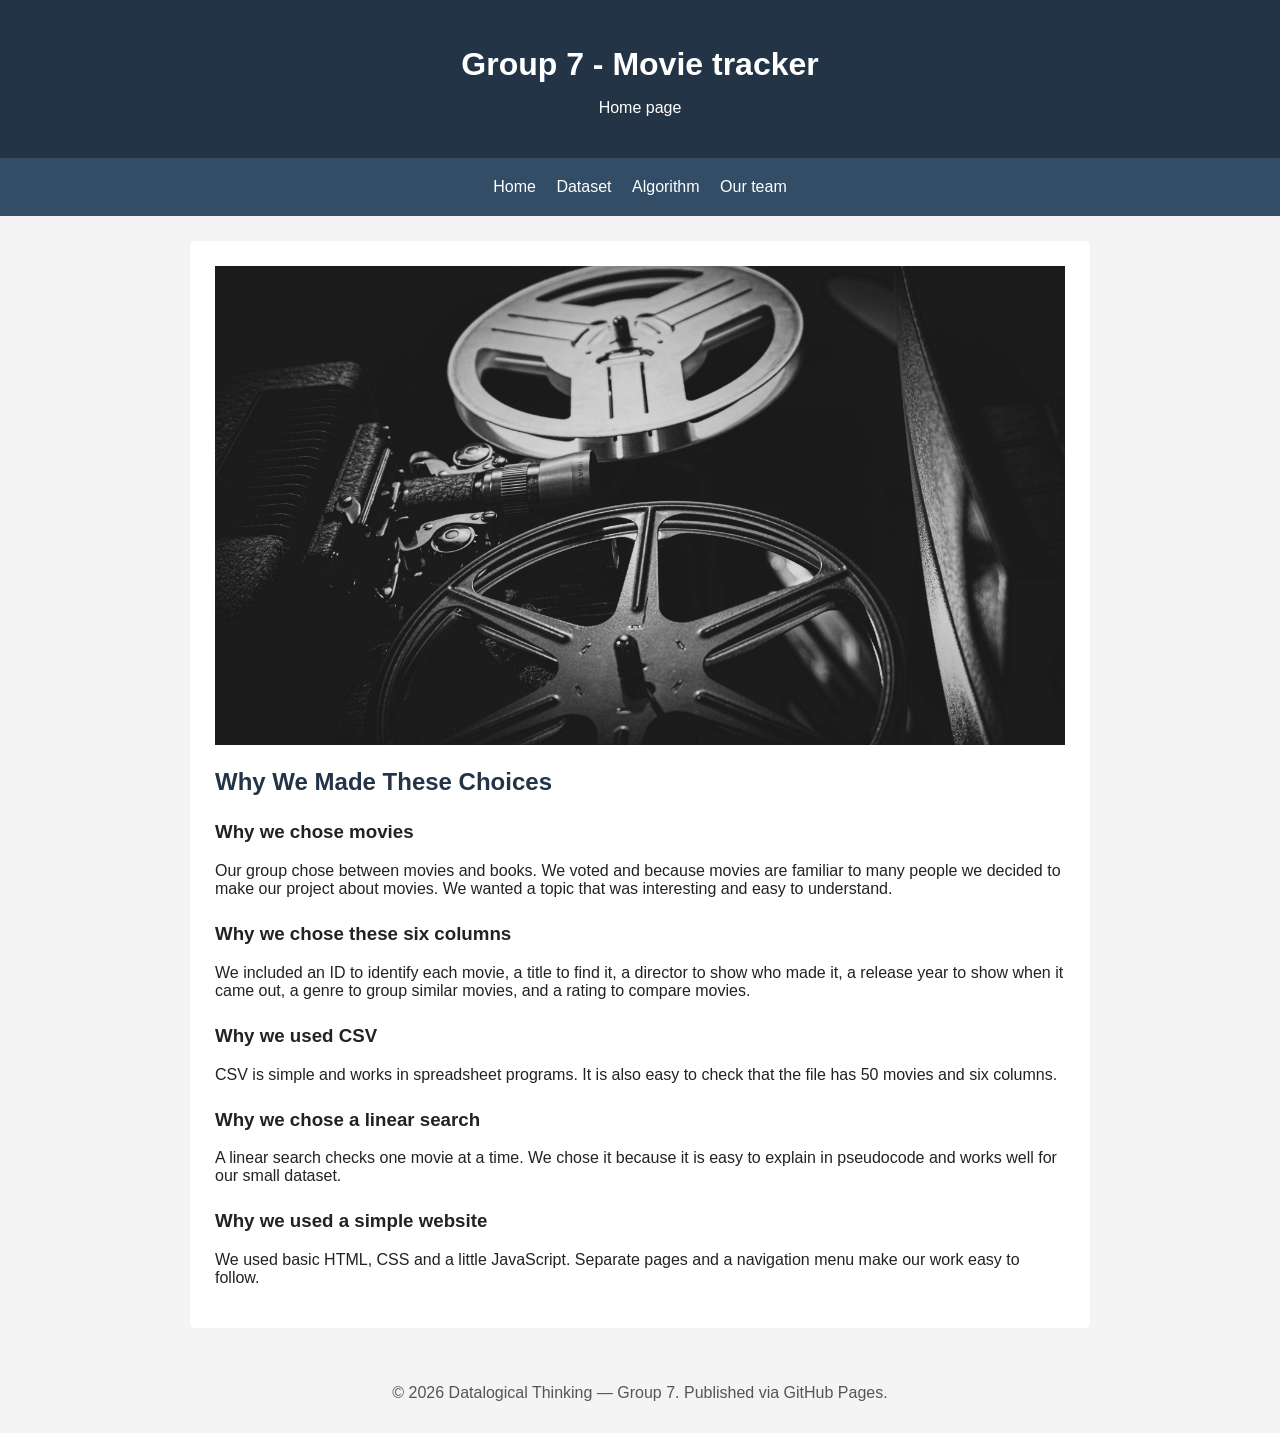
<file: index.html>
<!DOCTYPE html>
<html lang="en">
<head>
    <meta charset="UTF-8">
    <meta name="viewport" content="width=device-width, initial-scale=1.0">

   <head>
      <title>Homepage - Group 7 Movie tracker</title>
      <link rel="stylesheet" href="style.css" />
   </head>
  
   <body>

      <header>
         <h1>Group 7 - Movie tracker</h1>
         <p> Home page </p>
      </header>

      <nav>
         <a href="index.html">Home</a>
         <a href="dataset.html">Dataset</a>
         <a href="algorithm.html">Algorithm</a>
         <a href="people.html">Our team</a>
      </nav>


        <main>

         <img src="jason-dent-SnXIF8_2oPw-unsplash.jpg"; alt="Black and white image of film rolls">

         <h2>Why We Made These Choices</h2>

         <h3>Why we chose movies</h3>
         <p>
            Our group chose between movies and books. 
            We voted and because movies are familiar to many people we decided to 
            make our project about movies. 
            We wanted a topic that was interesting and easy to understand.
         </p>

         <h3>Why we chose these six columns</h3>
         <p>
            We included an ID to identify each movie, a title to find it, a
            director to show who made it, a release year to show when it came
            out, a genre to group similar movies, and a rating to compare movies.
         </p>

         <h3>Why we used CSV</h3>
         <p>
            CSV is simple and works in spreadsheet programs. It is also easy to
            check that the file has 50 movies and six columns.
         </p>

         <h3>Why we chose a linear search</h3>
         <p>
            A linear search checks one movie at a time. We chose it because it
            is easy to explain in pseudocode and works well for our small
            dataset.
         </p>

         <h3>Why we used a simple website</h3>
         <p>
            We used basic HTML, CSS and a little JavaScript. Separate pages and
            a navigation menu make our work easy to follow.
         </p>
         
      </main>
      
       
       <!-- Footer -->
    <footer>
        <p>&copy; 2026 Datalogical Thinking &mdash; Group 7. Published via GitHub Pages.</p>
    </footer>

   </body>
</html>
</file>
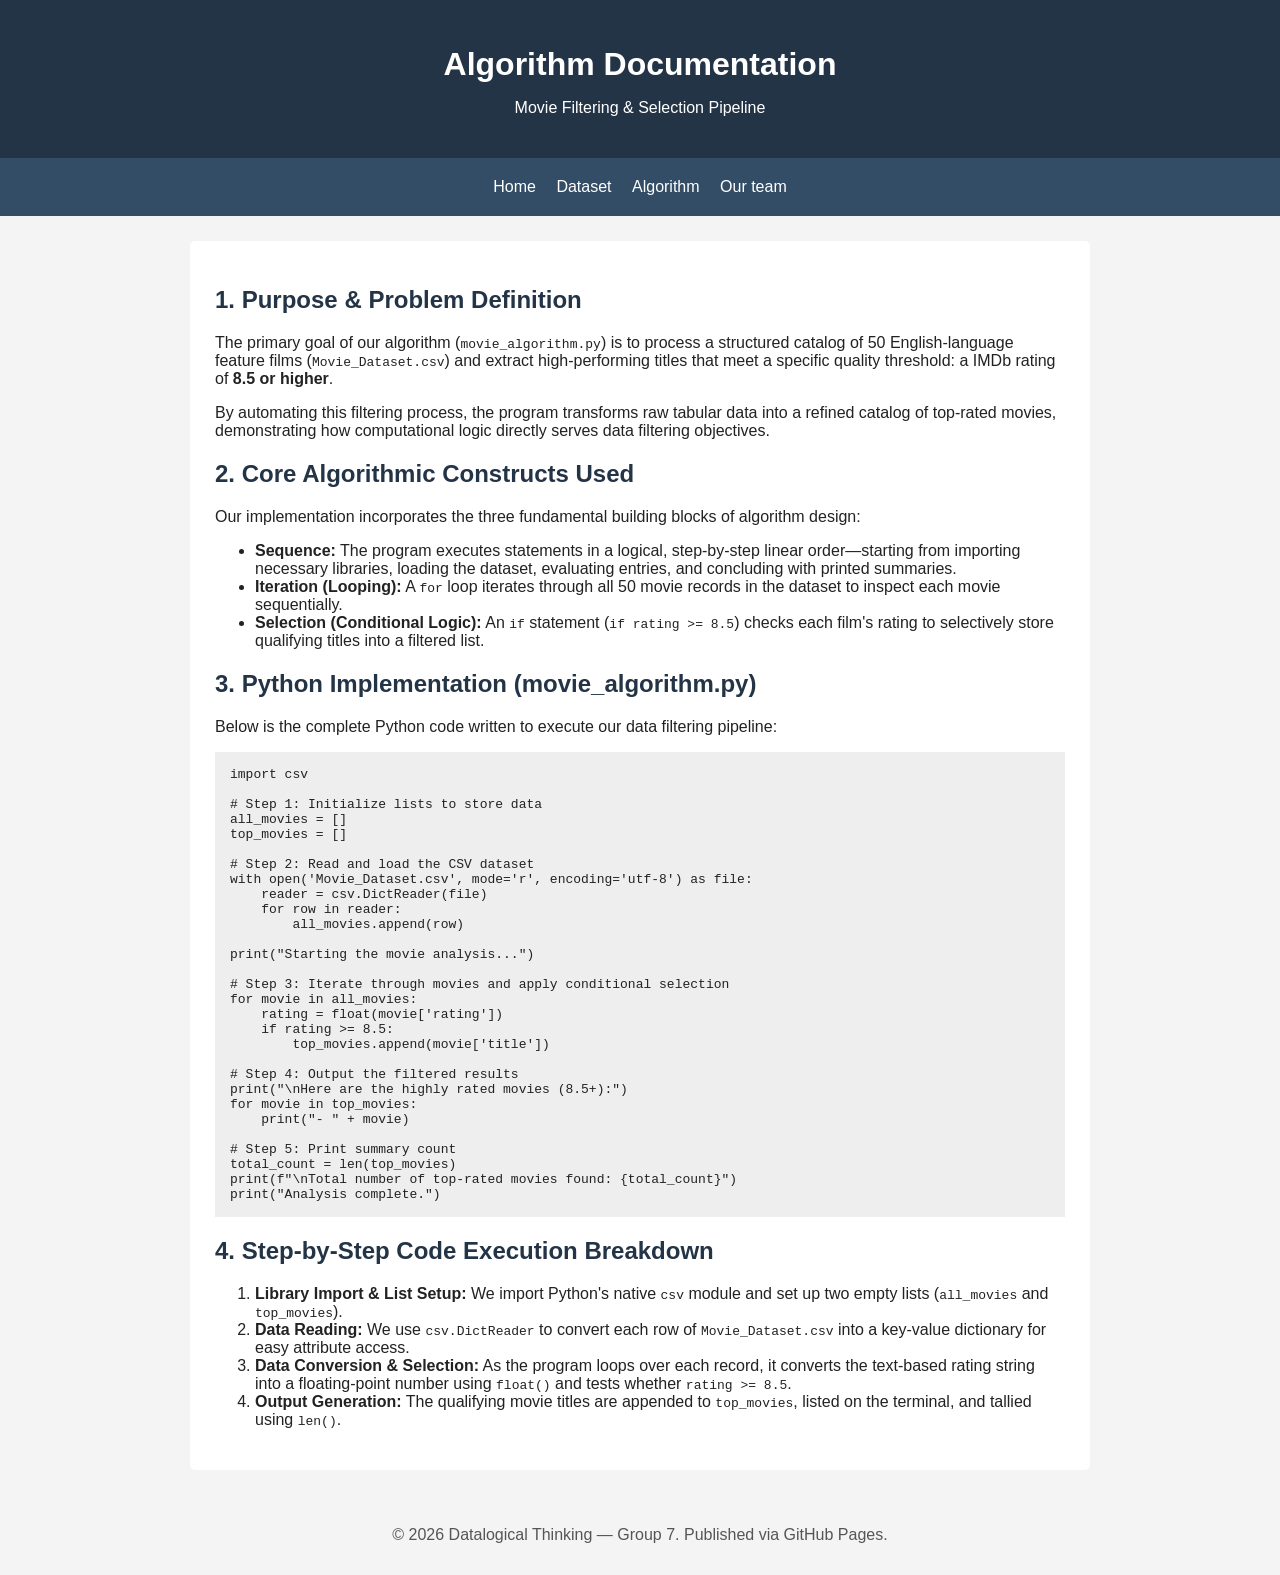
<file: algorithm.html>
<!DOCTYPE html>
<html lang="en">
<head>
    <meta charset="UTF-8">
    <meta name="viewport" content="width=device-width, initial-scale=1.0">
    <title>Algorithm Documentation - Group 7</title>

     <link rel="stylesheet" href="style.css"/>

</head>
<body>

    <!-- Header & Navigation Bar -->
    <header>
        <h1>Algorithm Documentation</h1>
        <p>Movie Filtering & Selection Pipeline</p>
    </header>

    <nav>
        <a href="index.html">Home</a>
        <a href="dataset.html">Dataset</a>
        <a href="algorithm.html">Algorithm</a>
        <a href="people.html">Our team</a>
    </nav>


   <main>
    
    <article>
        <!-- Section 1: Algorithm Purpose & Problem Definition -->
        <section>
            <h2>1. Purpose & Problem Definition</h2>
            <p>
                The primary goal of our algorithm (<code>movie_algorithm.py</code>) is to process a structured catalog of 50 English-language feature films (<code>Movie_Dataset.csv</code>) and extract high-performing titles that meet a specific quality threshold: a IMDb rating of <strong>8.5 or higher</strong>.
            </p>
            <p>
                By automating this filtering process, the program transforms raw tabular data into a refined catalog of top-rated movies, demonstrating how computational logic directly serves data filtering objectives.
            </p>
        </section>

        <!-- Section 2: Core Algorithmic Constructs -->
        <section>
            <h2>2. Core Algorithmic Constructs Used</h2>
            <p>
                Our implementation incorporates the three fundamental building blocks of algorithm design:
            </p>
            <ul>
                <li>
                    <strong>Sequence:</strong> The program executes statements in a logical, step-by-step linear order—starting from importing necessary libraries, loading the dataset, evaluating entries, and concluding with printed summaries.
                </li>
                <li>
                    <strong>Iteration (Looping):</strong> A <code>for</code> loop iterates through all 50 movie records in the dataset to inspect each movie sequentially.
                </li>
                <li>
                    <strong>Selection (Conditional Logic):</strong> An <code>if</code> statement (<code>if rating >= 8.5</code>) checks each film's rating to selectively store qualifying titles into a filtered list.
                </li>
            </ul>
        </section>

        <!-- Section 3: Python Code Implementation -->
        <section>
            <h2>3. Python Implementation (movie_algorithm.py)</h2>
            <p>Below is the complete Python code written to execute our data filtering pipeline:</p>

<pre><code>import csv

# Step 1: Initialize lists to store data
all_movies = []
top_movies = []

# Step 2: Read and load the CSV dataset
with open('Movie_Dataset.csv', mode='r', encoding='utf-8') as file:
    reader = csv.DictReader(file)
    for row in reader:
        all_movies.append(row)

print("Starting the movie analysis...")

# Step 3: Iterate through movies and apply conditional selection
for movie in all_movies:
    rating = float(movie['rating'])
    if rating >= 8.5:
        top_movies.append(movie['title'])

# Step 4: Output the filtered results
print("\nHere are the highly rated movies (8.5+):")
for movie in top_movies:
    print("- " + movie)

# Step 5: Print summary count
total_count = len(top_movies)
print(f"\nTotal number of top-rated movies found: {total_count}")
print("Analysis complete.")
</code></pre>
        </section>

        <!-- Section 4: Step-by-Step Logic Breakdown -->
        <section>
            <h2>4. Step-by-Step Code Execution Breakdown</h2>
            <ol>
                <li>
                    <strong>Library Import & List Setup:</strong> We import Python's native <code>csv</code> module and set up two empty lists (<code>all_movies</code> and <code>top_movies</code>).
                </li>
                <li>
                    <strong>Data Reading:</strong> We use <code>csv.DictReader</code> to convert each row of <code>Movie_Dataset.csv</code> into a key-value dictionary for easy attribute access.
                </li>
                <li>
                    <strong>Data Conversion & Selection:</strong> As the program loops over each record, it converts the text-based rating string into a floating-point number using <code>float()</code> and tests whether <code>rating &gt;= 8.5</code>.
                </li>
                <li>
                    <strong>Output Generation:</strong> The qualifying movie titles are appended to <code>top_movies</code>, listed on the terminal, and tallied using <code>len()</code>.
                </li>
            </ol>
        </section>
    </article>


    </main>
    <!-- Footer -->
    <footer>
        <p>&copy; 2026 Datalogical Thinking &mdash; Group 7. Published via GitHub Pages.</p>
    </footer>

</body>
</html>
</file>
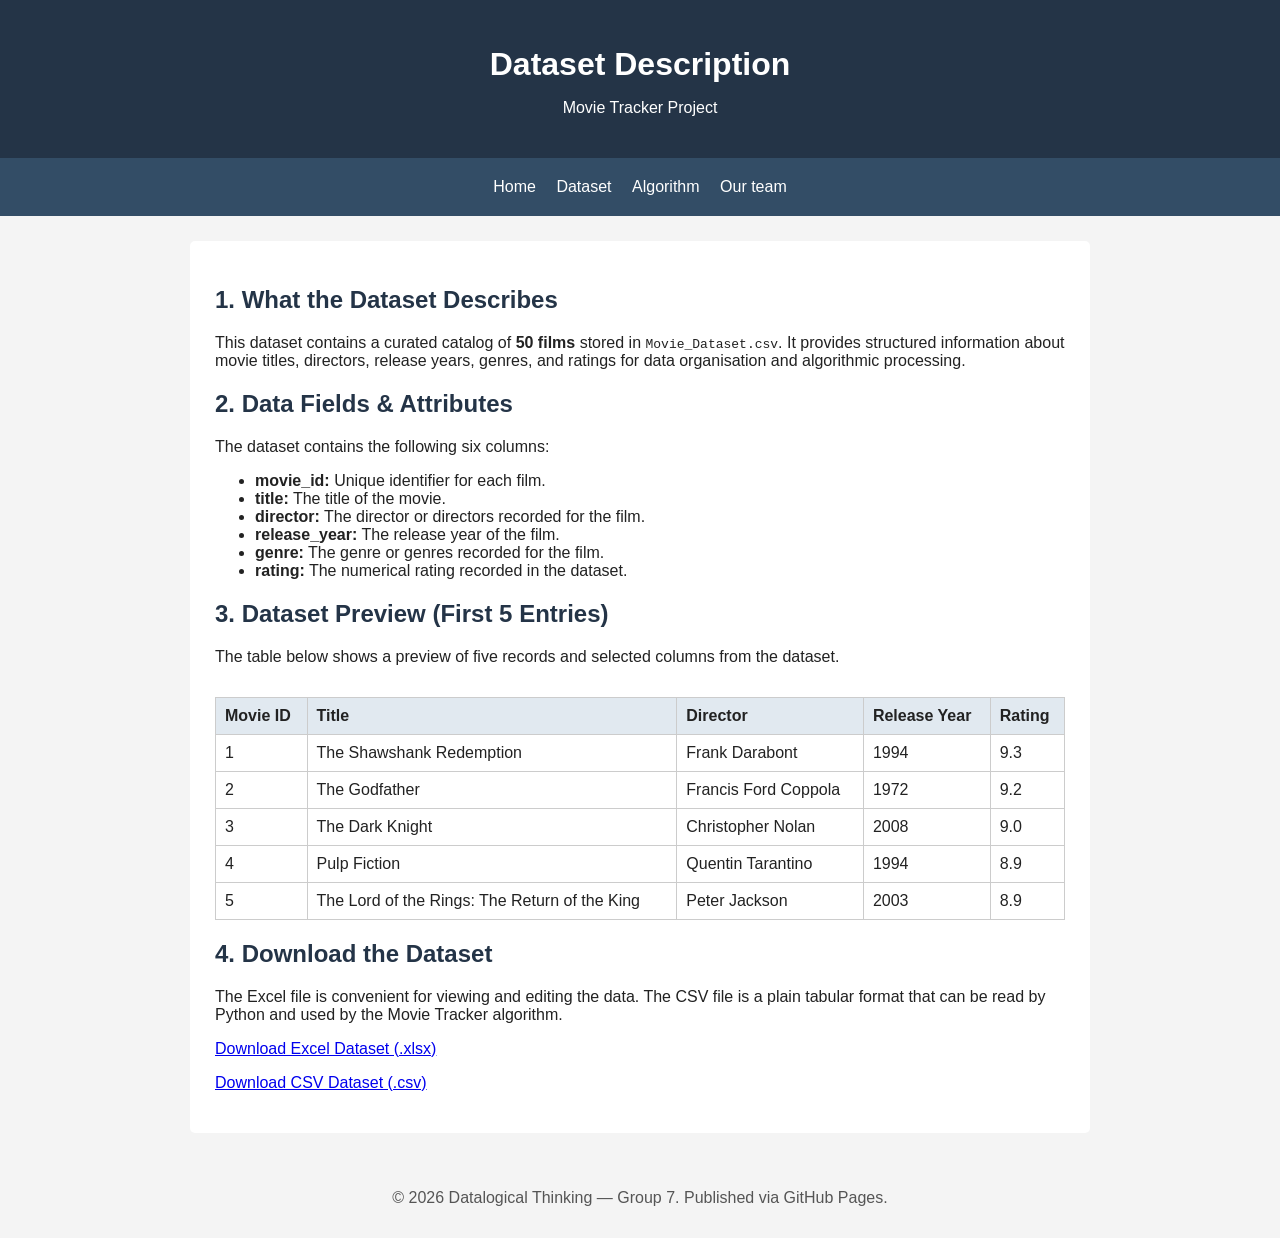
<file: dataset.html>
<!DOCTYPE html>
<html lang="en">

<head>
    <meta charset="UTF-8">
    <meta name="viewport" content="width=device-width, initial-scale=1.0">
    <title>Dataset Description | Movie Tracker</title>

    <link rel="stylesheet" href="style.css">
</head>

<body>

    <header>
        <h1>Dataset Description</h1>
        <p>Movie Tracker Project</p>
    </header>

    <nav>
        <a href="index.html">Home</a>
        <a href="dataset.html">Dataset</a>
        <a href="algorithm.html">Algorithm</a>
        <a href="people.html">Our team</a>
    </nav>

    <main>

        <!-- Section 1: Overview -->
        <section>
            <h2>1. What the Dataset Describes</h2>

            <p>
                This dataset contains a curated catalog of
                <strong>50 films</strong> stored in
                <code>Movie_Dataset.csv</code>. It provides structured
                information about movie titles, directors, release years,
                genres, and ratings for data organisation and algorithmic
                processing.
            </p>
        </section>

        <!-- Section 2: Data Fields -->
        <section>
            <h2>2. Data Fields &amp; Attributes</h2>

            <p>The dataset contains the following six columns:</p>

            <ul>
                <li>
                    <strong>movie_id:</strong>
                    Unique identifier for each film.
                </li>
                <li>
                    <strong>title:</strong>
                    The title of the movie.
                </li>
                <li>
                    <strong>director:</strong>
                    The director or directors recorded for the film.
                </li>
                <li>
                    <strong>release_year:</strong>
                    The release year of the film.
                </li>
                <li>
                    <strong>genre:</strong>
                    The genre or genres recorded for the film.
                </li>
                <li>
                    <strong>rating:</strong>
                    The numerical rating recorded in the dataset.
                </li>
            </ul>
        </section>

        <!-- Section 3: Dataset Preview -->
        <section>
            <h2>3. Dataset Preview (First 5 Entries)</h2>

            <p>
                The table below shows a preview of five records and
                selected columns from the dataset.
            </p>

            <div class="table-wrap">
                <table>
                    <thead>
                        <tr>
                            <th>Movie ID</th>
                            <th>Title</th>
                            <th>Director</th>
                            <th>Release Year</th>
                            <th>Rating</th>
                        </tr>
                    </thead>

                    <tbody>
                        <tr>
                            <td>1</td>
                            <td>The Shawshank Redemption</td>
                            <td>Frank Darabont</td>
                            <td>1994</td>
                            <td>9.3</td>
                        </tr>

                        <tr>
                            <td>2</td>
                            <td>The Godfather</td>
                            <td>Francis Ford Coppola</td>
                            <td>1972</td>
                            <td>9.2</td>
                        </tr>

                        <tr>
                            <td>3</td>
                            <td>The Dark Knight</td>
                            <td>Christopher Nolan</td>
                            <td>2008</td>
                            <td>9.0</td>
                        </tr>

                        <tr>
                            <td>4</td>
                            <td>Pulp Fiction</td>
                            <td>Quentin Tarantino</td>
                            <td>1994</td>
                            <td>8.9</td>
                        </tr>

                        <tr>
                            <td>5</td>
                            <td>The Lord of the Rings: The Return of the King</td>
                            <td>Peter Jackson</td>
                            <td>2003</td>
                            <td>8.9</td>
                        </tr>
                    </tbody>
                </table>
            </div>
        </section>

        <!-- Section 4: Download the Dataset -->
        <section>
            <h2>4. Download the Dataset</h2>

            <p>
                The Excel file is convenient for viewing and editing
                the data. The CSV file is a plain tabular format that
                can be read by Python and used by the Movie Tracker
                algorithm.
            </p>

            <p>
                <a href="Movie_Dataset.xlsx" download>
                    Download Excel Dataset (.xlsx)
                </a>
            </p>

            <p>
                <a href="Movie_Dataset.csv" download>
                    Download CSV Dataset (.csv)
                </a>
            </p>
        </section>

    </main>

       <!-- Footer -->
    <footer>
        <p>&copy; 2026 Datalogical Thinking &mdash; Group 7. Published via GitHub Pages.</p>
    </footer>

</body>
</html>
</file>
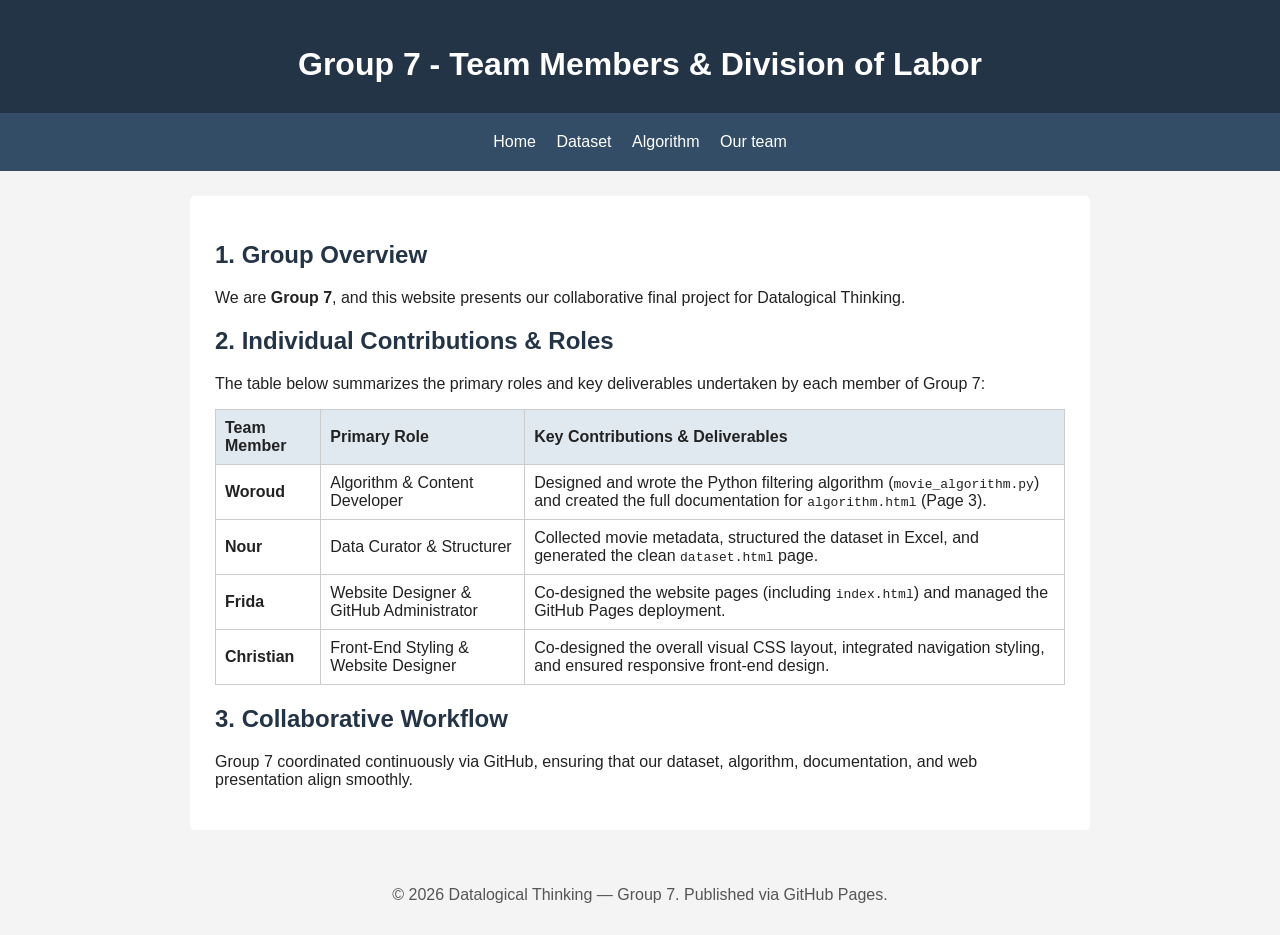
<file: people.html>
<!DOCTYPE html>
<html lang="en">
<head>
    <meta charset="UTF-8">
    <meta name="viewport" content="width=device-width, initial-scale=1.0">
    <title>Team & Division of Labor - Group 7</title>
    <link rel="stylesheet" href="style.css">
</head>
<body>

    <!-- Header & Navigation Bar -->
    <header>
        <h1>Group 7 - Team Members & Division of Labor</h1>
    </header>

    <nav>
        <a href="index.html">Home</a>
        <a href="dataset.html">Dataset</a>
        <a href="algorithm.html">Algorithm</a>
        <a href="people.html">Our team</a>
    </nav>

    <main> 

    <article>
        <!-- Section 1: Team Introduction -->
        <section>
            <h2>1. Group Overview</h2>
            <p>
                We are <strong>Group 7</strong>, and this website presents our collaborative final project for Datalogical Thinking.
            </p>
        </section>

        <!-- Section 2: Division of Labor Table -->
        <section>
            <h2>2. Individual Contributions & Roles</h2>
            <p>The table below summarizes the primary roles and key deliverables undertaken by each member of Group 7:</p>

            <table border="1">
                <thead>
                    <tr>
                        <th>Team Member</th>
                        <th>Primary Role</th>
                        <th>Key Contributions & Deliverables</th>
                    </tr>
                </thead>
                <tbody>
                    <tr>
                        <td><strong>Woroud</strong></td>
                        <td>Algorithm & Content Developer</td>
                        <td>Designed and wrote the Python filtering algorithm (<code>movie_algorithm.py</code>) and created the full documentation for <code>algorithm.html</code> (Page 3).</td>
                    </tr>
                    <tr>
                        <td><strong>Nour</strong></td>
                        <td>Data Curator & Structurer</td>
                        <td>Collected movie metadata, structured the dataset in Excel, and generated the clean <code>dataset.html</code> page.</td>
                    </tr>
                    <tr>
                        <td><strong>Frida</strong></td>
                        <td>Website Designer & GitHub Administrator</td>
                        <td>Co-designed the website pages (including <code>index.html</code>) and managed the GitHub Pages deployment.</td>
                    </tr>
                    <tr>
                        <td><strong>Christian</strong></td>
                        <td>Front-End Styling & Website Designer</td>
                        <td>Co-designed the overall visual CSS layout, integrated navigation styling, and ensured responsive front-end design.</td>
                    </tr>
                </tbody>
            </table>
        </section>

        <!-- Section 3: Collaboration Summary -->
        <section>
            <h2>3. Collaborative Workflow</h2>
            <p>
                Group 7 coordinated continuously via GitHub, ensuring that our dataset, algorithm, documentation, and web presentation align smoothly.
            </p>
        </section>
    </article>

    </main>

    <!-- Footer -->
    <footer>
        <p>&copy; 2026 Datalogical Thinking &mdash; Group 7. Published via GitHub Pages.</p>
    </footer>

</body>
</html>
</file>
<file: style.css>
body { font-family: Arial, sans-serif; margin: 0; background: #f4f4f4; color: #222; }
header { background: #243447; color: white; text-align: center; padding: 25px; }
header h1 { margin-bottom: 5px; }
nav { background: #334d66; text-align: center; padding: 12px; }
nav a { color: white; text-decoration: none; margin: 8px; display: inline-block; }
nav a:hover { text-decoration: underline; }
main { max-width: 900px; background: white; margin: 25px auto; padding: 25px; border-radius: 5px; box-sizing: border-box; }
h2 { color: #243447; } 
h3 { margin-top: 25px; }
table { border-collapse: collapse; width: 100%; margin-top: 15px; }
th, td { border: 1px solid #ccc; padding: 9px; text-align: left; }
th { background: #e1e9f0; }
.table-wrap { overflow-x: auto; }
input { padding: 9px; margin-top: 8px; } 
button { padding: 9px; margin: 5px; cursor: pointer; }
pre { background: #eeeeee; padding: 15px; white-space: pre-wrap; }
img {width:100%; height: auto;}
footer { text-align: center; color: #555; padding: 15px; }
</file>
